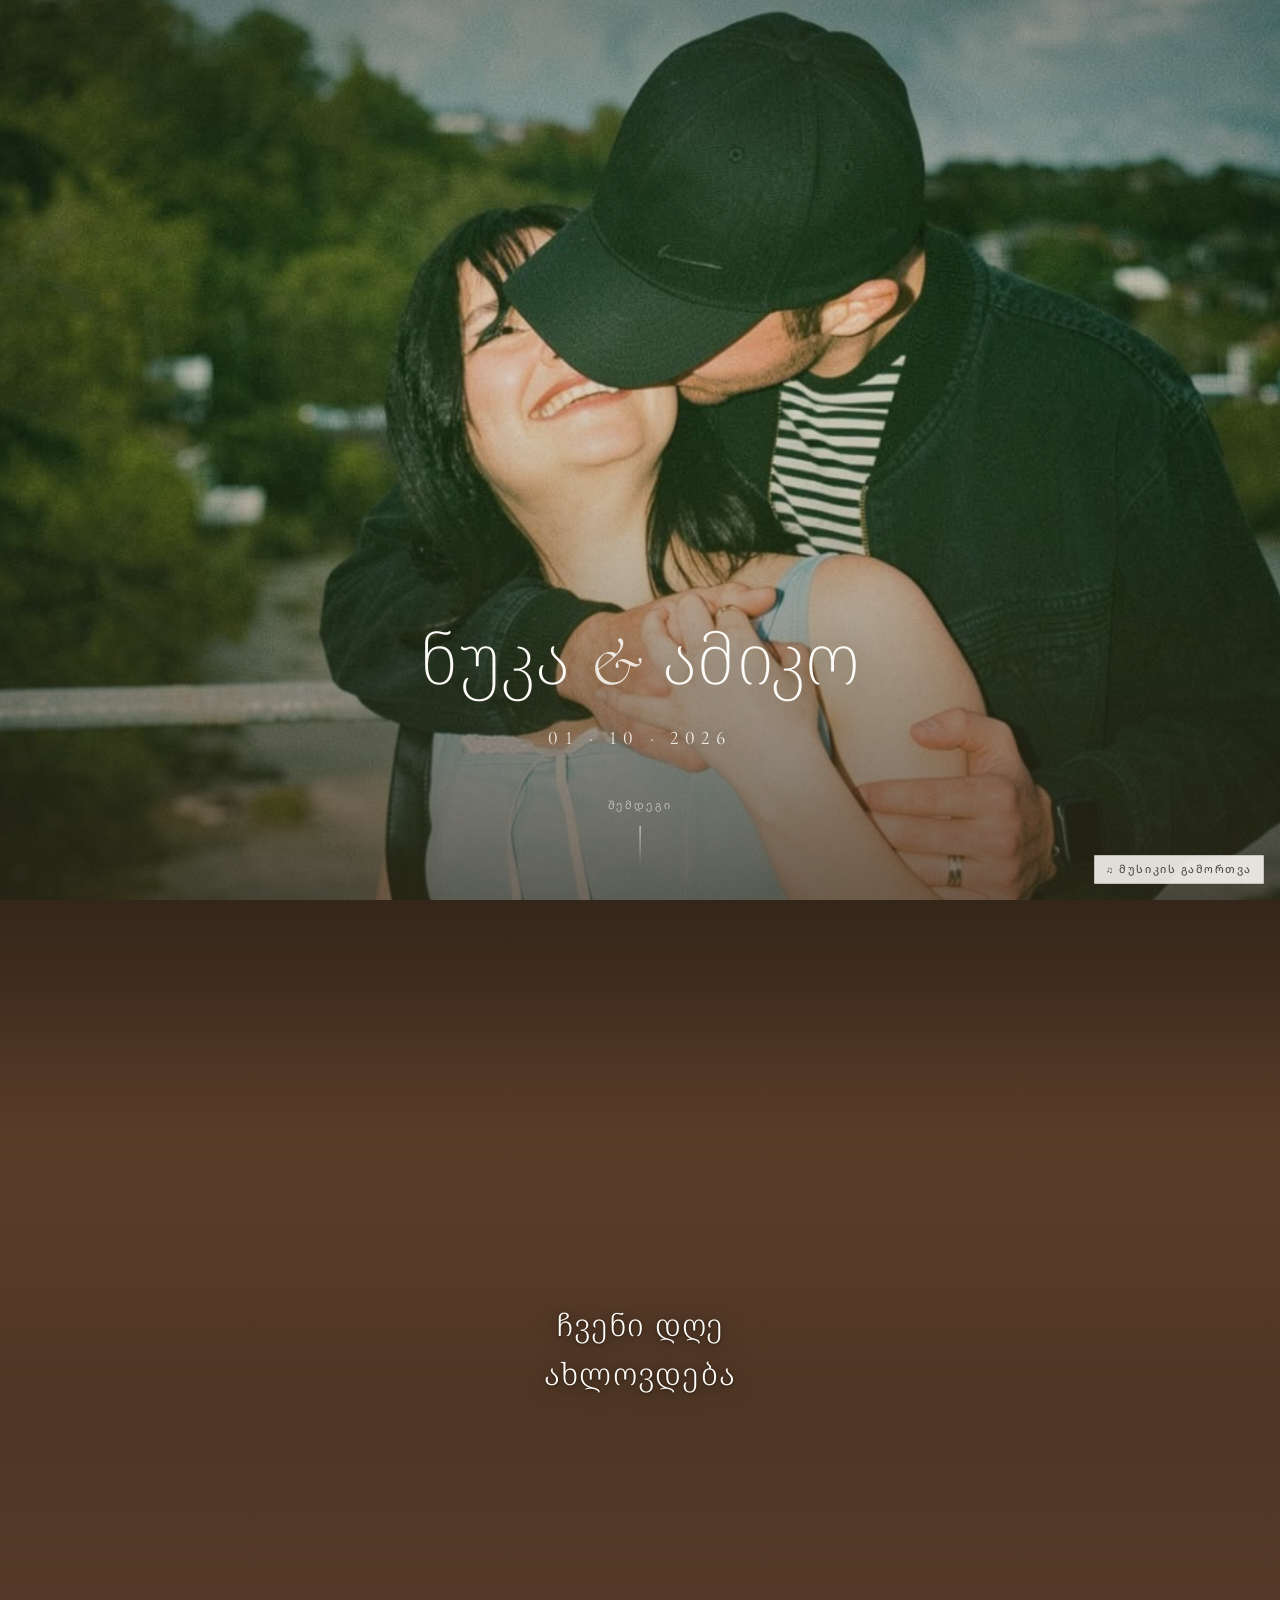
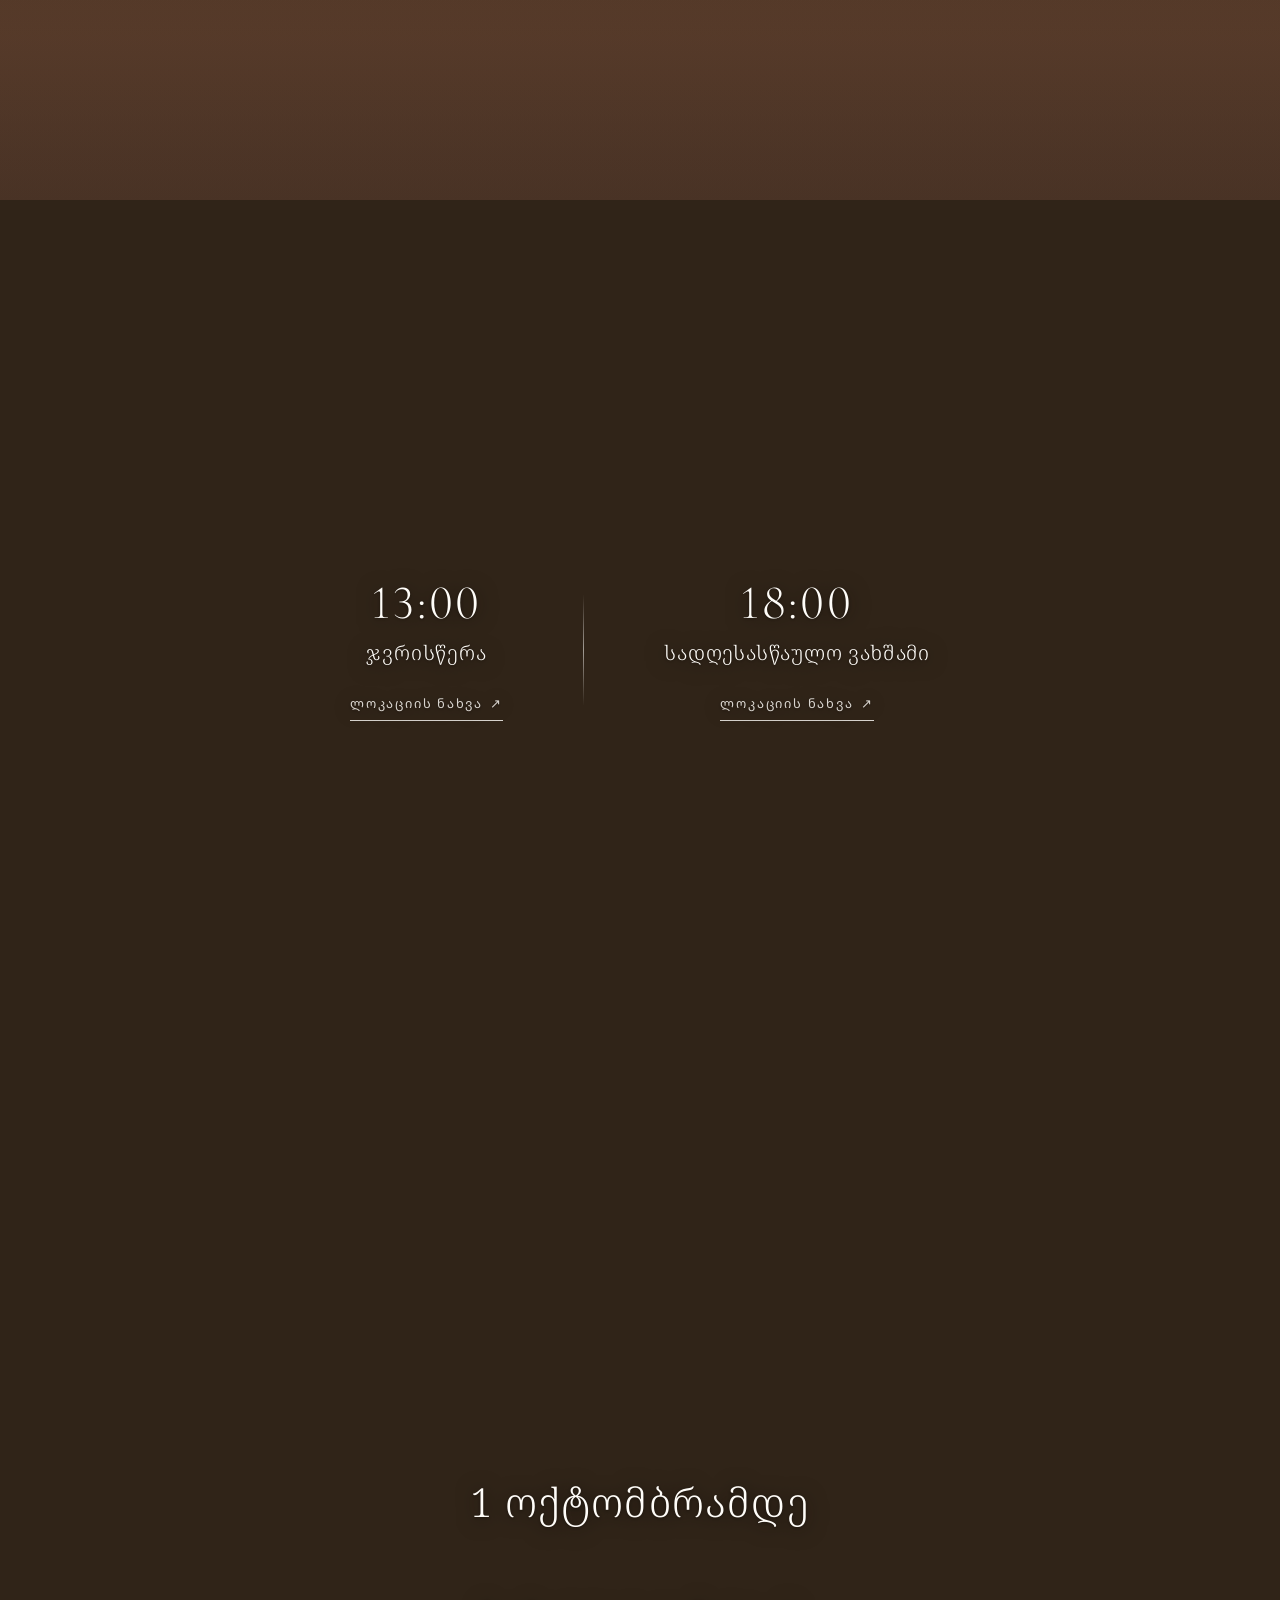
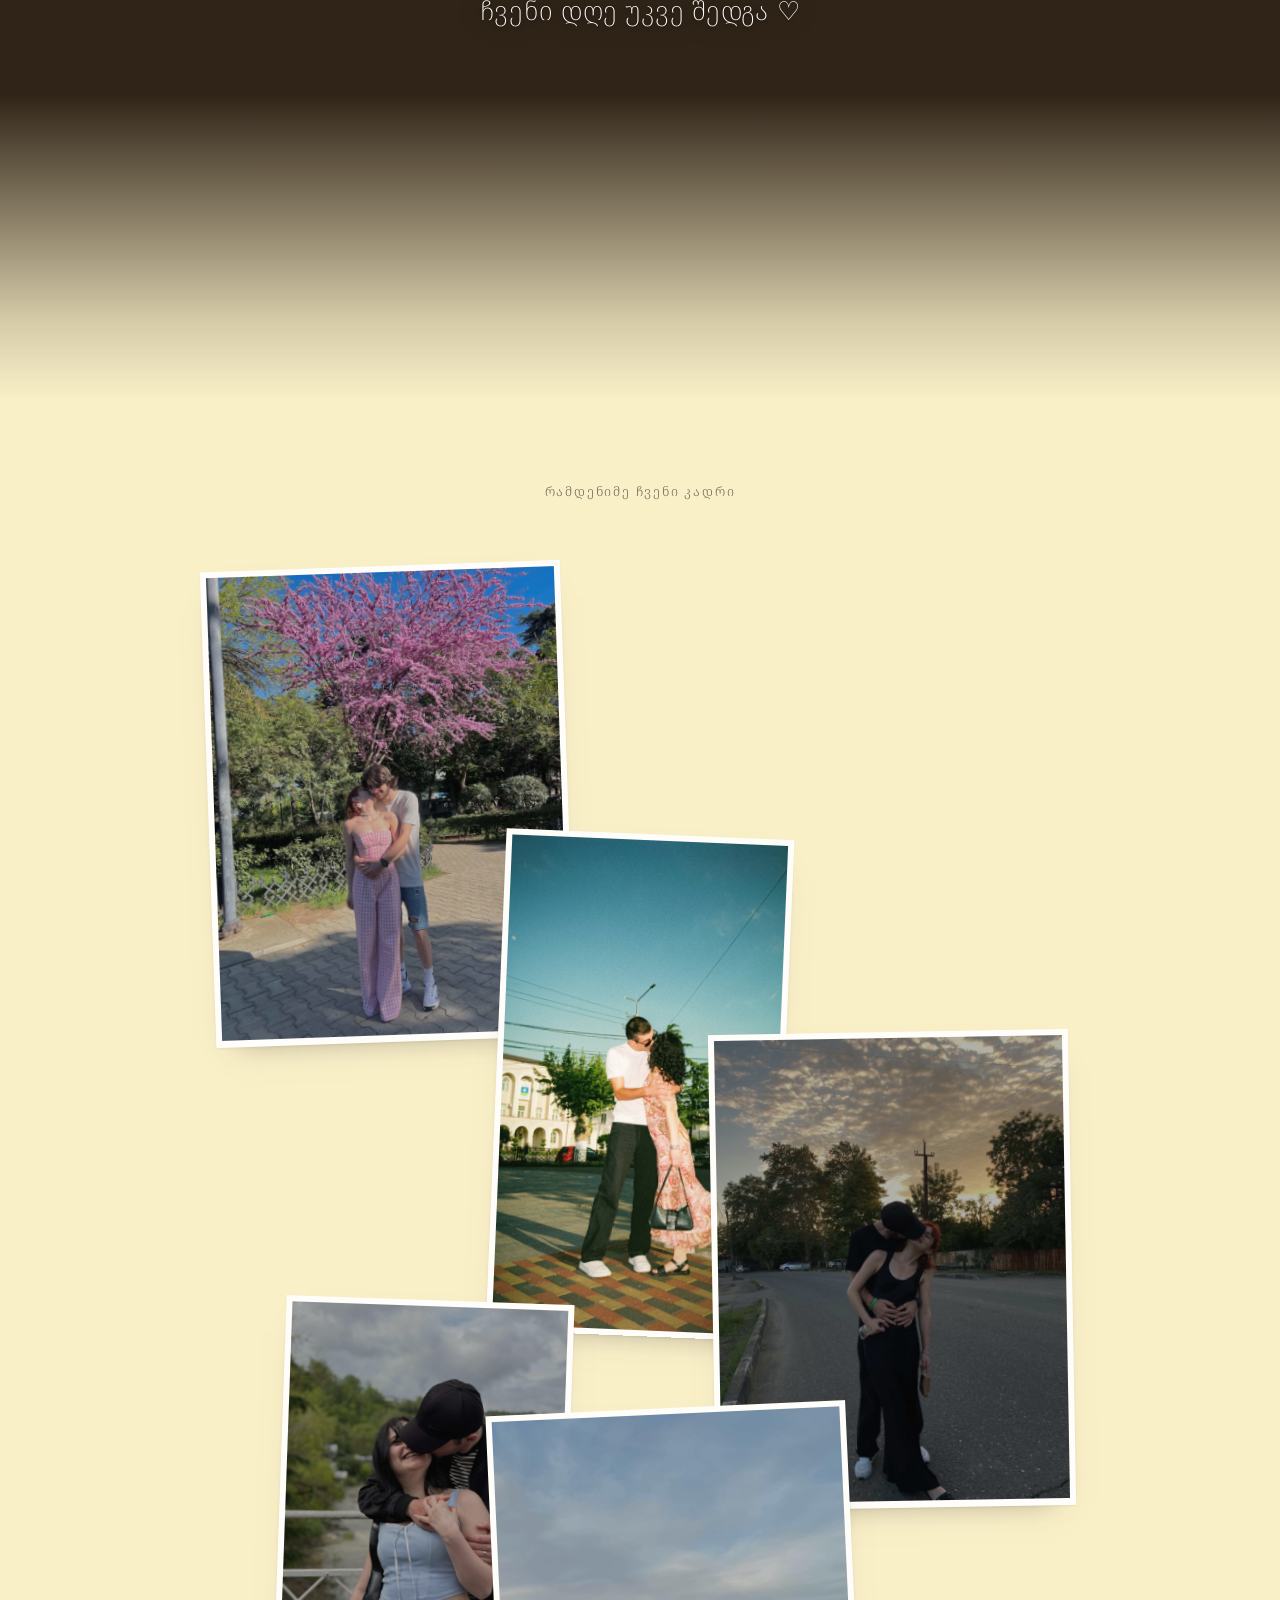
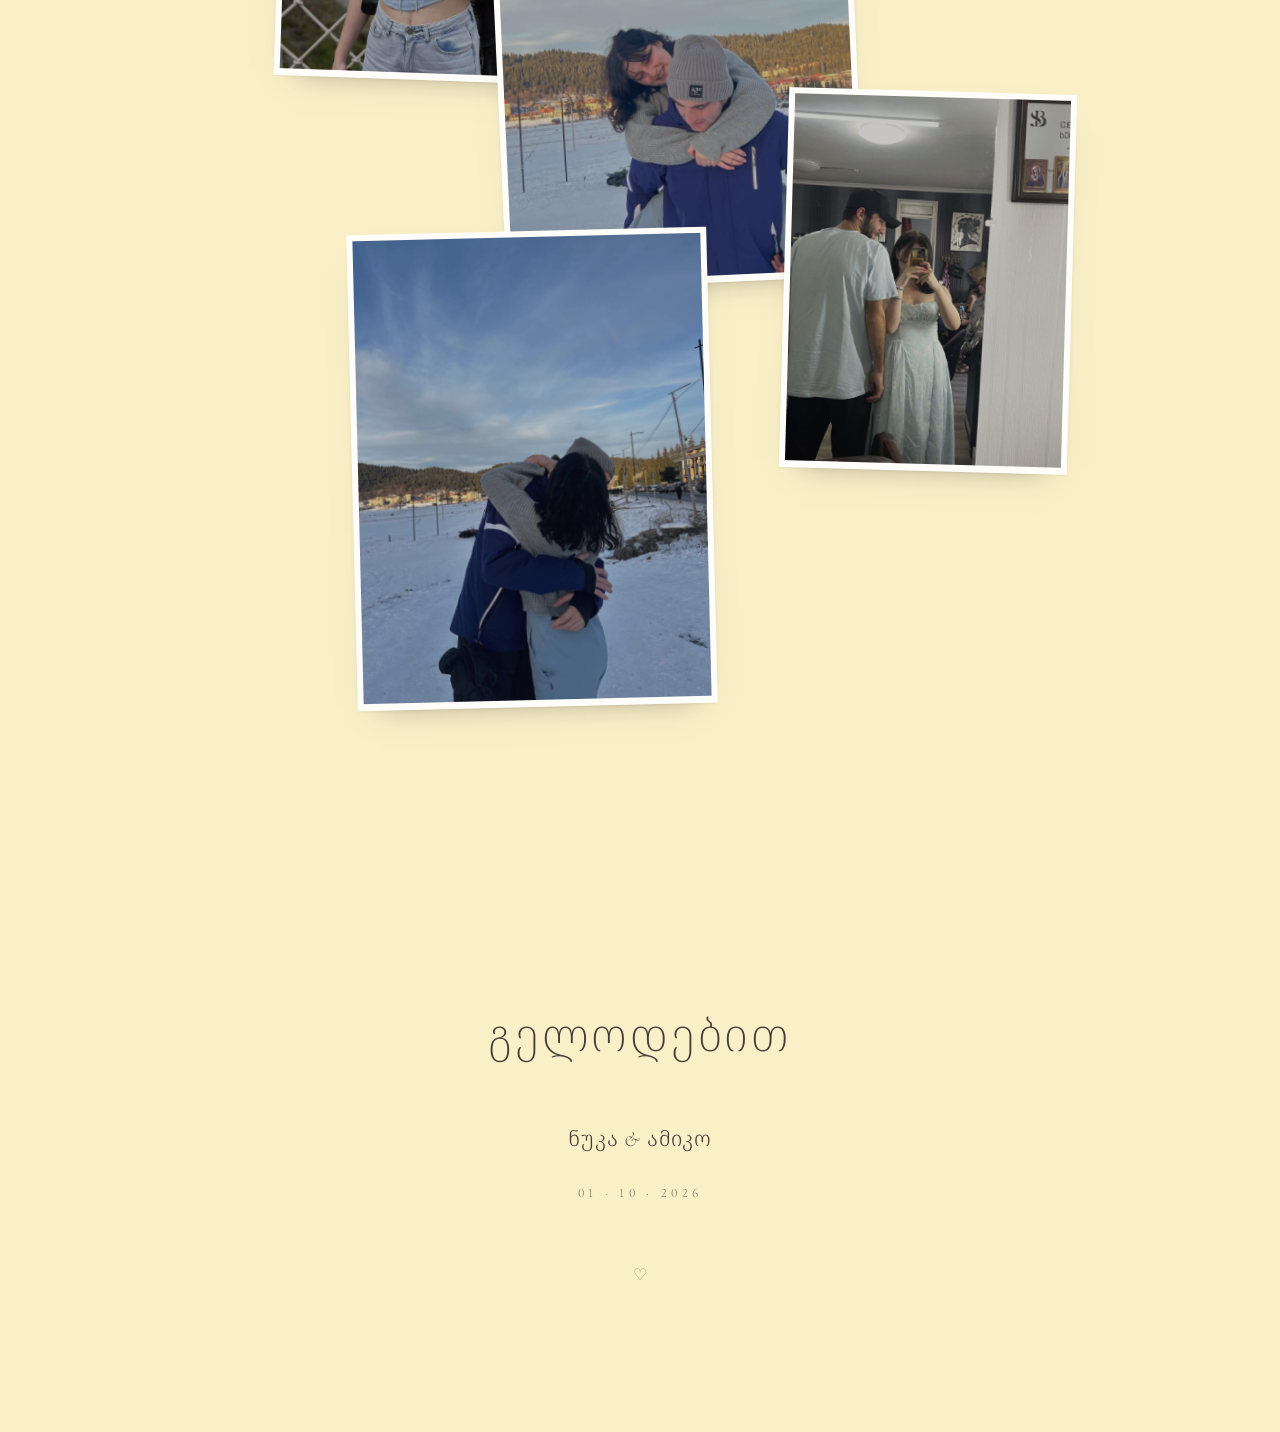
<file: index.html>
<!doctype html>
<html lang="ka">
  <head>
    <meta charset="utf-8" />
    <meta
      name="viewport"
      content="width=device-width, initial-scale=1, viewport-fit=cover"
    />
    <title>ნუკა & ამიკო · 01.10.2026</title>
    <meta
      name="description"
      content="ნუკა და ამიკო ქორწინდებიან 2026 წლის 1 ოქტომბერს. ჯვრისწერა 13:00, სადღესასწაულო ვახშამი 18:00."
    />
    <meta name="theme-color" content="#Faf0c8" />

    <!-- TODO: og:url / og:image სრული მისამართით შეავსეთ GitHub Pages-ზე ატვირთვის შემდეგ -->
    <meta property="og:type" content="website" />
    <meta property="og:title" content="ნუკა & ამიკო · 01.10.2026" />
    <meta property="og:description" content="1 ოქტომბერს გელოდებით." />
    <meta
      property="og:image"
      content="assets/images/641E2CCE-9565-4FB1-BDDA-97DA5314FAFB.jpeg"
    />

    <link rel="preconnect" href="https://fonts.googleapis.com" />
    <link rel="preconnect" href="https://fonts.gstatic.com" crossorigin />
    <link
      rel="stylesheet"
      href="https://fonts.googleapis.com/css2?family=Cormorant+Garamond:ital,wght@0,300;0,400;1,300;1,400&amp;family=Noto+Sans+Georgian:wght@300;400;500&amp;family=Noto+Serif+Georgian:wght@200;300;400;500&amp;display=swap"
    />

    <link
      rel="preload"
      as="image"
      href="assets/images/641E2CCE-9565-4FB1-BDDA-97DA5314FAFB.jpeg"
      fetchpriority="high"
    />
    <link rel="stylesheet" href="style.css" />
    <noscript>
      <style>
        .reveal {
          opacity: 1 !important;
          transform: none !important;
        }
        .music-toggle {
          display: none;
        }
      </style>
    </noscript>
  </head>

  <body>
    <!-- film grain overlay -->
    <div class="grain" aria-hidden="true"></div>

    <!-- ===== MUSIC ===== -->
    <button
      type="button"
      class="music-toggle"
      id="musicToggle"
      aria-pressed="false"
      aria-label="ფონური მუსიკის ჩართვა"
    >
      <span class="music-toggle__note" aria-hidden="true">♫</span>
      <span class="music-toggle__label" id="musicLabel">მუსიკის ჩართვა</span>
    </button>
    <audio id="music" src="assets/audio/La%20Vie%20En%20Rose.mp3" loop preload="auto"></audio>

    <main>
      <!-- ===== 1 · HERO ===== -->
      <section class="hero" id="hero" aria-labelledby="heroNames">
        <img
          class="hero__image"
          src="assets/images/641E2CCE-9565-4FB1-BDDA-97DA5314FAFB.jpeg"
          width="1002"
          height="1355"
          decoding="async"
          fetchpriority="high"
          alt="ნუკა იცინის, ამიკო მას ეხვევა ხიდზე"
        />
        <div class="hero__veil" aria-hidden="true"></div>

        <div class="hero__content">
          <h1 class="hero__names" id="heroNames">
            ნუკა<span class="amp">&amp;</span>ამიკო
          </h1>
          <p class="hero__date">01 · 10 · 2026</p>
        </div>

        <a class="hero__scroll" href="#stage">
          <span class="hero__scroll-word">შემდეგი</span>
          <span class="hero__scroll-line" aria-hidden="true"></span>
        </a>
      </section>

      <!-- ===== 2 · VIDEO STAGE =====
           One sticky video layer. Everything in .stage__content scrolls
           over it, so the clip stays put for several screens instead of
           being repeated per section. -->
      <div class="stage" id="stage">
        <div class="stage__media" aria-hidden="true">
          <video
            id="stageVideo"
            class="stage__video"
            width="720"
            height="1280"
            muted
            loop
            playsinline
            preload="metadata"
          >
            <source
              src="assets/video/copy_759FCA88-0E1C-4B51-AD3D-08CBCCB7B18E.MOV"
              type="video/mp4"
            />
          </video>
          <div class="stage__veil"></div>
        </div>

        <div class="stage__fade stage__fade--top" aria-hidden="true"></div>
        <div class="stage__fade stage__fade--bottom" aria-hidden="true"></div>

        <div class="stage__content">
          <!-- a few warm words -->
          <section class="say" aria-label="მოსაწვევი">
            <p class="say__line reveal">ჩვენი დღე ახლოვდება</p>
          </section>

          <!-- day schedule — times, names and map links are kept as they are -->
          <section class="schedule" id="schedule" aria-label="დღის განრიგი">
            <article class="event reveal">
              <p class="event__time">13:00</p>
              <h2 class="event__name">ჯვრისწერა</h2>
              <a
                class="link-arrow"
                href="https://maps.app.goo.gl/bXd352Cbw1iREu7XA"
                target="_blank"
                rel="noopener noreferrer"
              >
                ლოკაციის ნახვა
                <span class="link-arrow__mark" aria-hidden="true">↗</span>
              </a>
            </article>

            <div class="schedule__divider" role="presentation"></div>

            <article class="event reveal">
              <p class="event__time">18:00</p>
              <h2 class="event__name">სადღესასწაულო ვახშამი</h2>
              <a
                class="link-arrow"
                href="https://maps.app.goo.gl/E4BZeAKr4VoQZ91y6"
                target="_blank"
                rel="noopener noreferrer"
              >
                ლოკაციის ნახვა
                <span class="link-arrow__mark" aria-hidden="true">↗</span>
              </a>
            </article>
          </section>

          <!-- countdown -->
          <section class="countdown" aria-labelledby="countdownTitle">
            <h2 class="countdown__title reveal" id="countdownTitle">
              1 ოქტომბრამდე
            </h2>

            <div
              class="countdown__grid reveal"
              id="countdown"
              role="timer"
              data-target="2026-10-01T13:00:00+04:00"
            >
              <div class="unit">
                <span class="unit__value" data-countdown="days">—</span>
                <span class="unit__label">დღე</span>
              </div>
              <div class="unit">
                <span class="unit__value" data-countdown="hours">—</span>
                <span class="unit__label">საათი</span>
              </div>
              <div class="unit">
                <span class="unit__value" data-countdown="minutes">—</span>
                <span class="unit__label">წუთი</span>
              </div>
            </div>

            <p
              class="countdown__message"
              id="countdownMessage"
              aria-live="polite"
              hidden
            ></p>
          </section>
        </div>
      </div>

      <!-- ===== 3 · PHOTO COLLAGE ===== -->
      <section class="collage" aria-label="ფოტოები">
        <p class="collage__intro reveal">რამდენიმე ჩვენი კადრი</p>

        <div class="collage__spread">
          <figure class="shot shot--1 reveal">
            <img
              src="assets/images/BDD3E6F4-6E0E-43E0-8A40-9354BD238BE3.jpeg"
              width="1536"
              height="2048"
              loading="lazy"
              decoding="async"
              alt="ნუკა და ამიკო აყვავებულ ვარდისფერ ხესთან"
            />
          </figure>

          <figure class="shot shot--2 reveal">
            <img
              src="assets/images/F9F5A16A-D714-4277-9F82-09813D09D864.jpeg"
              width="1170"
              height="2080"
              loading="lazy"
              decoding="async"
              alt="ნუკა და ამიკო ერთმანეთს კოცნიან ზაფხულის ქუჩაში"
            />
          </figure>

          <figure class="shot shot--3 reveal">
            <img
              src="assets/images/09E5BF24-B7B2-42EF-84C0-993FEB5A593D.jpeg"
              width="1536"
              height="2048"
              loading="lazy"
              decoding="async"
              alt="ნუკა და ამიკო მზის ჩასვლისას ქუჩაში"
            />
          </figure>

          <figure class="shot shot--4 reveal">
            <img
              src="assets/images/F9532B3D-45B8-4057-A2E9-954DFB0CA17C.jpeg"
              width="1536"
              height="2048"
              loading="lazy"
              decoding="async"
              alt="ნუკა იცინის, ამიკო მას ხიდზე ეხვევა"
            />
          </figure>

          <figure class="shot shot--5 reveal">
            <img
              src="assets/images/02B46C14-C29D-4B82-BC98-36000774B386.jpeg"
              width="1536"
              height="2048"
              loading="lazy"
              decoding="async"
              alt="ნუკა ამიკოს ზურგზე ეკიდება თოვლში"
            />
          </figure>

          <figure class="shot shot--6 reveal">
            <img
              src="assets/images/CB021DD9-540E-43C5-B214-A024DD4FE276.jpeg"
              width="1536"
              height="2048"
              loading="lazy"
              decoding="async"
              alt="ნუკა და ამიკო სარკეში იღებენ ფოტოს"
            />
          </figure>

          <figure class="shot shot--7 reveal">
            <img
              src="assets/images/1B780FD3-8FD4-499B-802C-19D8A3995E23.jpeg"
              width="1536"
              height="2048"
              loading="lazy"
              decoding="async"
              alt="ნუკა და ამიკო ერთმანეთს ეხვევიან თოვლიან მთაში"
            />
          </figure>
        </div>
      </section>
    </main>

    <!-- ===== 4 · ENDING ===== -->
    <footer class="ending">
      <p class="ending__word reveal">გელოდებით</p>
      <p class="ending__names reveal">ნუკა<span class="amp">&amp;</span>ამიკო</p>
      <p class="ending__date reveal">01 · 10 · 2026</p>
      <p class="ending__heart reveal" aria-hidden="true">♡</p>
    </footer>

    <script src="script.js" defer></script>
  </body>
</html>
</file>
<file: style.css>
/* =========================================================
   ნუკა & ამიკო · 01.10.2026
   hero photo → sticky video stage → photo collage → ending
   mobile-first
   ========================================================= */

/* ---------- 1. TOKENS ---------- */
:root {
  /* colour */
  --cream:      #Faf0c8;
  --cream-rgb:  250, 240, 200;
  --ivory:      #FFFDF9;
  --ivory-rgb:  255, 253, 249;
  --ink:        #453D38;
  --ink-70:     rgba(69, 61, 56, 0.76);
  --ink-50:     rgba(69, 61, 56, 0.50);
  --ink-20:     rgba(69, 61, 56, 0.20);
  --rose:       #D9B7B0;
  --rose-deep:  #B0867D;
  --sage:       #BCC4AE;
  --blue:       #B9C8D8;
  --shade:      48, 36, 24; /* warm dark, for overlays */

  /* type */
  --font-display: "Noto Serif Georgian", Georgia, "Times New Roman", serif;
  --font-body:    "Noto Sans Georgian", -apple-system, BlinkMacSystemFont, "Segoe UI", sans-serif;
  --font-numeral: "Cormorant Garamond", "Noto Serif Georgian", Georgia, serif;

  --fs-micro:  0.68rem;
  --fs-small:  0.8rem;
  --fs-body:   clamp(0.95rem, 3.8vw, 1.05rem);
  --fs-lead:   clamp(1.25rem, 6vw, 1.9rem);
  --fs-title:  clamp(1.7rem, 7.6vw, 2.5rem);
  --fs-hero:   clamp(2.9rem, 14vw, 5.5rem);

  --track-wide: 0.26em;
  --track-mid:  0.14em;

  /* space */
  --gutter:    clamp(1.5rem, 7vw, 2.5rem);
  --section-y: clamp(5.5rem, 17vw, 8rem);
  --measure:   34ch;

  /* motion */
  --ease-out: cubic-bezier(0.22, 0.61, 0.36, 1);
  --reveal-duration: 900ms;
}

/* ---------- 2. RESET / BASE ---------- */
*,
*::before,
*::after { box-sizing: border-box; }

html {
  -webkit-text-size-adjust: 100%;
  scroll-behavior: smooth;
  color-scheme: light;
}

body {
  margin: 0;
  overflow-x: hidden;
  background-color: var(--cream);
  color: var(--ink);
  font-family: var(--font-body);
  font-size: var(--fs-body);
  font-weight: 300;
  line-height: 1.75;
  -webkit-font-smoothing: antialiased;
  text-rendering: optimizeLegibility;
}

img,
video { display: block; max-width: 100%; }

/* `hidden` must win over the display values set below */
[hidden] { display: none !important; }

h1, h2, h3, p, figure { margin: 0; }

a { color: inherit; }

:focus-visible {
  outline: 1px solid currentColor;
  outline-offset: 6px;
  border-radius: 1px;
}

/* ---------- 3. FILM GRAIN ---------- */
.grain {
  position: fixed;
  inset: 0;
  z-index: 60;
  pointer-events: none;
  opacity: 0.085;
  mix-blend-mode: multiply;
  background-image: url("data:image/svg+xml,%3Csvg xmlns='http://www.w3.org/2000/svg' width='170' height='170'%3E%3Cfilter id='g'%3E%3CfeTurbulence type='fractalNoise' baseFrequency='0.85' numOctaves='3' stitchTiles='stitch'/%3E%3CfeColorMatrix type='saturate' values='0'/%3E%3C/filter%3E%3Crect width='170' height='170' filter='url(%23g)'/%3E%3C/svg%3E");
  background-size: 170px 170px;
}

/* ---------- 4. SHARED PIECES ---------- */
.amp {
  font-family: var(--font-numeral);
  font-style: italic;
  font-weight: 300;
  padding-inline: 0.28em;
  opacity: 0.85;
}

/* very light film treatment — the photos stay natural */
.hero__image,
.shot img,
.stage__video {
  filter: saturate(0.92) contrast(0.96) brightness(1.01) sepia(0.05);
}

/* editorial text link */
.link-arrow {
  display: inline-block;
  font-size: var(--fs-small);
  font-weight: 400;
  letter-spacing: var(--track-mid);
  text-decoration: none;
  padding-bottom: 0.35rem;
  border-bottom: 1px solid currentColor;
  opacity: 0.82;
  transition: opacity 350ms var(--ease-out);
}

.link-arrow__mark { padding-left: 0.2em; }

.link-arrow:hover { opacity: 1; }

/* ---------- 5. MUSIC CONTROL ---------- */
.music-toggle {
  position: fixed;
  z-index: 70;
  right: max(1rem, env(safe-area-inset-right));
  bottom: max(1rem, env(safe-area-inset-bottom));
  display: inline-flex;
  align-items: center;
  gap: 0.45em;
  margin: 0;
  padding: 0.5rem 0.7rem;
  border: 1px solid var(--ink-20);
  border-radius: 1px;
  background-color: rgba(var(--ivory-rgb), 0.86);
  color: var(--ink);
  font-family: var(--font-body);
  font-size: var(--fs-micro);
  font-weight: 400;
  letter-spacing: var(--track-mid);
  line-height: 1;
  cursor: pointer;
  transition: border-color 350ms var(--ease-out);
}

.music-toggle:hover { border-color: var(--ink-50); }

.music-toggle__note { font-size: 0.85em; opacity: 0.8; }

.music-toggle[aria-pressed="true"] .music-toggle__note { opacity: 1; }

/* ---------- 6. HERO ---------- */
.hero {
  position: relative;
  min-height: 34rem;
  height: 100svh;
  overflow: hidden;
  display: grid;
  align-content: end;
}

.hero__image {
  position: absolute;
  inset: 0;
  width: 100%;
  height: 100%;
  object-fit: cover;
  object-position: 53% 50%;
  transform-origin: 53% 45%;
  animation: hero-drift 24s var(--ease-out) forwards;
}

@keyframes hero-drift {
  from { transform: scale(1); }
  to   { transform: scale(1.04); }
}

.hero__veil {
  position: absolute;
  inset: 0;
  background-image: linear-gradient(
    to bottom,
    rgba(var(--shade), 0.34) 0%,
    rgba(var(--shade), 0.10) 30%,
    rgba(var(--shade), 0.20) 55%,
    rgba(var(--shade), 0.46) 78%,
    rgba(var(--shade), 0.68) 100%
  );
}

.hero__content {
  position: relative;
  padding: 0 var(--gutter) clamp(8.5rem, 28vw, 10rem);
  text-align: center;
  color: var(--ivory);
  text-shadow: 0 1px 24px rgba(40, 30, 24, 0.35);
}

.hero__names {
  font-family: var(--font-display);
  font-size: var(--fs-hero);
  font-weight: 200;
  line-height: 1.08;
  letter-spacing: 0.005em;
}

.hero__date {
  margin-top: clamp(1rem, 4.5vw, 1.4rem);
  font-family: var(--font-numeral);
  font-size: clamp(1rem, 4.4vw, 1.2rem);
  font-weight: 400;
  letter-spacing: 0.32em;
  font-variant-numeric: lining-nums;
  opacity: 0.9;
}

.hero__scroll {
  position: absolute;
  left: 50%;
  bottom: max(2.2rem, env(safe-area-inset-bottom));
  transform: translateX(-50%);
  display: grid;
  justify-items: center;
  gap: 0.75rem;
  color: var(--ivory);
  text-decoration: none;
}

.hero__scroll-word {
  font-size: var(--fs-micro);
  letter-spacing: var(--track-wide);
  opacity: 0.8;
}

.hero__scroll-line {
  width: 1px;
  height: 2.4rem;
  background-image: linear-gradient(
    to bottom,
    rgba(var(--ivory-rgb), 0.85),
    rgba(var(--ivory-rgb), 0)
  );
  animation: scroll-cue 2.8s var(--ease-out) infinite;
}

@keyframes scroll-cue {
  0%   { transform: scaleY(0.4); transform-origin: top; opacity: 0.25; }
  45%  { transform: scaleY(1);   transform-origin: top; opacity: 0.9; }
  100% { transform: scaleY(1);   transform-origin: bottom; opacity: 0; }
}

/* ---------- 7. VIDEO STAGE ----------
   One sticky 100svh media layer; .stage__content is pulled back over it
   with a negative margin and scrolls on top. Sticky (not fixed) because
   iOS Safari resizes the viewport as its toolbars collapse, which makes
   position:fixed backgrounds jump. */
.stage {
  position: relative;
  background-color: rgba(var(--shade), 1);
}

.stage__media {
  position: sticky;
  top: 0;
  z-index: 0;
  height: 100svh;
  overflow: hidden;
}

.stage__video {
  width: 100%;
  height: 100%;
  object-fit: cover;
  object-position: 50% 38%;
}

/* still readable, but the sunset colours stay */
.stage__veil {
  position: absolute;
  inset: 0;
  background-image: linear-gradient(
    to bottom,
    rgba(var(--shade), 0.30) 0%,
    rgba(var(--shade), 0.24) 20%,
    rgba(var(--shade), 0.52) 48%,
    rgba(var(--shade), 0.52) 58%,
    rgba(var(--shade), 0.24) 82%,
    rgba(var(--shade), 0.34) 100%
  );
}

/* if the clip cannot be decoded, the stage keeps a warm wash
   so the text over it is still readable */
.stage--no-video .stage__media {
  background-image: linear-gradient(
    to bottom,
    rgba(90, 60, 42, 1) 0%,
    rgba(120, 78, 52, 1) 45%,
    rgba(86, 58, 44, 1) 100%
  );
}

/* soft hand-over at both ends of the stage */
.stage__fade {
  position: absolute;
  left: 0;
  right: 0;
  z-index: 1;
  pointer-events: none;
}

.stage__fade--top {
  top: 0;
  height: 26svh;
  background-image: linear-gradient(
    to bottom,
    rgba(var(--shade), 0.85) 0%,
    rgba(var(--shade), 0) 100%
  );
}

.stage__fade--bottom {
  bottom: 0;
  height: 34svh;
  background-image: linear-gradient(
    to top,
    rgba(var(--cream-rgb), 1) 0%,
    rgba(var(--cream-rgb), 0.82) 26%,
    rgba(var(--cream-rgb), 0) 100%
  );
}

.stage__content {
  position: relative;
  z-index: 2;
  margin-top: -100svh;
  color: var(--ivory);
  text-shadow:
    0 1px 3px rgba(20, 14, 10, 0.55),
    0 2px 20px rgba(20, 14, 10, 0.7);
}

/* every panel over the video gets a full screen of breathing room */
.stage__content > section {
  min-height: 100svh;
  padding: var(--section-y) var(--gutter);
  display: grid;
  align-content: center;
  justify-items: center;
}

/* — a few warm words — */
.say__line {
  max-width: 18ch;
  font-family: var(--font-display);
  font-size: var(--fs-lead);
  font-weight: 300;
  line-height: 1.6;
  letter-spacing: 0.04em;
  text-align: center;
}

/* — day schedule — */
.schedule { gap: clamp(2.6rem, 10vw, 3.4rem); }

.event {
  display: grid;
  justify-items: center;
  gap: 0.5rem;
  text-align: center;
}

.event__time {
  font-family: var(--font-numeral);
  font-size: clamp(2.4rem, 11vw, 3rem);
  font-weight: 300;
  line-height: 1;
  letter-spacing: 0.06em;
  font-variant-numeric: lining-nums;
}

.event__name {
  font-family: var(--font-display);
  font-size: clamp(1.05rem, 4.6vw, 1.25rem);
  font-weight: 300;
  letter-spacing: 0.04em;
}

.event .link-arrow { margin-top: 0.9rem; }

.schedule__divider {
  width: min(100%, 18rem);
  height: 1px;
  background-image: linear-gradient(
    to right,
    rgba(var(--ivory-rgb), 0) 0%,
    rgba(var(--ivory-rgb), 0.55) 50%,
    rgba(var(--ivory-rgb), 0) 100%
  );
}

/* — countdown — */
.countdown { gap: clamp(2.4rem, 9vw, 3.2rem); }

.countdown__title {
  font-family: var(--font-display);
  font-size: var(--fs-title);
  font-weight: 300;
  letter-spacing: 0.03em;
  text-align: center;
}

.countdown__grid {
  display: grid;
  grid-template-columns: repeat(3, minmax(0, 1fr));
  align-items: end;
  width: min(100%, 34rem);
}

.unit {
  display: grid;
  justify-items: center;
  gap: 0.7rem;
  padding-inline: 0.3rem;
}

.unit + .unit { border-left: 1px solid rgba(var(--ivory-rgb), 0.35); }

.unit__value {
  font-family: var(--font-numeral);
  font-size: clamp(2.9rem, 15vw, 5rem);
  font-weight: 300;
  line-height: 1;
  font-variant-numeric: lining-nums;
}

.unit__label {
  font-size: var(--fs-micro);
  letter-spacing: var(--track-wide);
  opacity: 0.82;
}

.countdown__message {
  font-family: var(--font-display);
  font-size: clamp(1.2rem, 5.4vw, 1.6rem);
  font-weight: 200;
  letter-spacing: 0.03em;
  text-align: center;
}

/* ---------- 8. PHOTO COLLAGE ---------- */
.collage {
  padding: clamp(3rem, 10vw, 5rem) var(--gutter) var(--section-y);
  display: grid;
  justify-items: center;
  gap: clamp(2.5rem, 10vw, 4rem);
}

.collage__intro {
  font-family: var(--font-display);
  font-size: var(--fs-small);
  font-weight: 300;
  letter-spacing: var(--track-mid);
  text-align: center;
  color: var(--ink-70);
}

.collage__spread {
  display: grid;
  grid-template-columns: repeat(12, 1fr);
  align-items: start;
  width: 100%;
  max-width: 30rem;
}

/* printed photo — thin ivory mount, whisper of a shadow */
.shot {
  --rot: 0deg;
  position: relative;
  padding: 0.4rem;
  background-color: var(--ivory);
  box-shadow:
    0 1px 2px rgba(69, 61, 56, 0.08),
    0 16px 30px -22px rgba(69, 61, 56, 0.5);
  transform: rotate(var(--rot));
}

.shot img {
  width: 100%;
  height: auto;
}

/* scattered, but on a grid so it cannot fall apart between phone sizes */
.shot--1 { --rot: -2deg;   grid-column: 1 / 10;  z-index: 2; }
.shot--2 { --rot: 2.4deg;  grid-column: 7 / 13;  z-index: 3; margin-top: -30vw; }
.shot--3 { --rot: -1deg;   grid-column: 1 / 8;   z-index: 4; margin-top: -20vw; }
.shot--4 { --rot: 2deg;    grid-column: 6 / 13;  z-index: 5; margin-top: -26vw; }
.shot--5 { --rot: -2.6deg; grid-column: 2 / 9;   z-index: 6; margin-top: -22vw; }
.shot--6 { --rot: 1.6deg;  grid-column: 7 / 13;  z-index: 7; margin-top: -30vw; }
.shot--7 { --rot: -1.4deg; grid-column: 1 / 10;  z-index: 8; margin-top: -24vw; }

/* ---------- 9. ENDING ---------- */
.ending {
  padding: var(--section-y) var(--gutter) clamp(7rem, 22vw, 9rem);
  display: grid;
  justify-items: center;
  gap: clamp(1.1rem, 5vw, 1.5rem);
  text-align: center;
}

.ending__word {
  font-family: var(--font-display);
  font-size: clamp(1.9rem, 9vw, 2.8rem);
  font-weight: 200;
  letter-spacing: 0.06em;
}

.ending__names {
  margin-top: clamp(0.8rem, 4vw, 1.4rem);
  font-family: var(--font-display);
  font-size: clamp(1.05rem, 4.6vw, 1.3rem);
  font-weight: 300;
  letter-spacing: 0.04em;
}

.ending__date {
  font-family: var(--font-numeral);
  font-size: var(--fs-small);
  letter-spacing: 0.34em;
  font-variant-numeric: lining-nums;
  color: var(--ink-70);
}

.ending__heart {
  margin-top: clamp(1.4rem, 6vw, 2rem);
  font-size: 1rem;
  color: var(--rose-deep);
}

/* ---------- 10. REVEAL ---------- */
.reveal {
  opacity: 0;
  transform: translateY(18px);
  transition:
    opacity var(--reveal-duration) var(--ease-out),
    transform var(--reveal-duration) var(--ease-out);
  transition-delay: var(--d, 0ms);
}

.reveal.is-visible {
  opacity: 1;
  transform: none;
}

/* the collage keeps its rotation through the reveal */
.shot.reveal { transform: translateY(20px) rotate(var(--rot)); }
.shot.reveal.is-visible { transform: rotate(var(--rot)); }

@media (scripting: none) {
  .reveal { opacity: 1; transform: none; }
  .shot.reveal { transform: rotate(var(--rot)); }
}

/* ---------- 11. TABLET — 40rem / 640px ---------- */
@media (min-width: 40rem) {
  :root {
    --gutter: clamp(2.5rem, 7vw, 4rem);
    --section-y: clamp(8rem, 13vw, 10rem);
  }

  .hero__image { object-position: 52% 46%; }

  .stage__video { object-position: 50% 36%; }

  .collage__spread { max-width: 38rem; }

  .shot--2 { margin-top: -22vw; }
  .shot--3 { margin-top: -15vw; }
  .shot--4 { margin-top: -19vw; }
  .shot--5 { margin-top: -16vw; }
  .shot--6 { margin-top: -22vw; }
  .shot--7 { margin-top: -18vw; }
}

/* ---------- 12. DESKTOP — 64rem / 1024px ---------- */
@media (min-width: 64rem) {
  :root {
    --section-y: clamp(9rem, 11vw, 12rem);
    --fs-body: 1.05rem;
  }

  .hero__image { object-position: 50% 38%; }
  .hero__content { padding-bottom: clamp(9rem, 14vh, 11rem); }
  .hero__names { font-size: clamp(3.6rem, 5.4vw, 5.4rem); }

  .stage__video { object-position: 50% 30%; }

  .schedule {
    grid-auto-flow: column;
    align-items: center;
    justify-content: center;
    gap: clamp(3rem, 7vw, 5rem);
  }

  .schedule__divider {
    width: 1px;
    height: 7rem;
    background-image: linear-gradient(
      to bottom,
      rgba(var(--ivory-rgb), 0) 0%,
      rgba(var(--ivory-rgb), 0.55) 50%,
      rgba(var(--ivory-rgb), 0) 100%
    );
  }

  .countdown__grid { width: 30rem; }

  /* the collage gets room to spread sideways, but stays a pile */
  .collage__spread { max-width: 54rem; }

  .shot--1 { grid-column: 1 / 6;   margin-top: 0; }
  .shot--2 { grid-column: 5 / 9;   margin-top: -13rem; }
  .shot--3 { grid-column: 8 / 13;  margin-top: -19rem; }
  .shot--4 { grid-column: 2 / 6;   margin-top: -13rem; }
  .shot--5 { grid-column: 5 / 10;  margin-top: -17rem; }
  .shot--6 { grid-column: 9 / 13;  margin-top: -12rem; }
  .shot--7 { grid-column: 3 / 8;   margin-top: -15rem; }
}

/* ---------- 13. LARGE DESKTOP — 90rem / 1440px ---------- */
@media (min-width: 90rem) {
  :root { --section-y: 13rem; }
  .collage__spread { max-width: 58rem; }
}

/* ---------- 14. REDUCED MOTION ---------- */
@media (prefers-reduced-motion: reduce) {
  html { scroll-behavior: auto; }

  .reveal {
    opacity: 1;
    transform: none;
    transition: none;
  }

  .shot.reveal { transform: rotate(var(--rot)); }

  .hero__image { animation: none; }
  .hero__scroll-line { animation: none; opacity: 0.6; }
}
</file>
